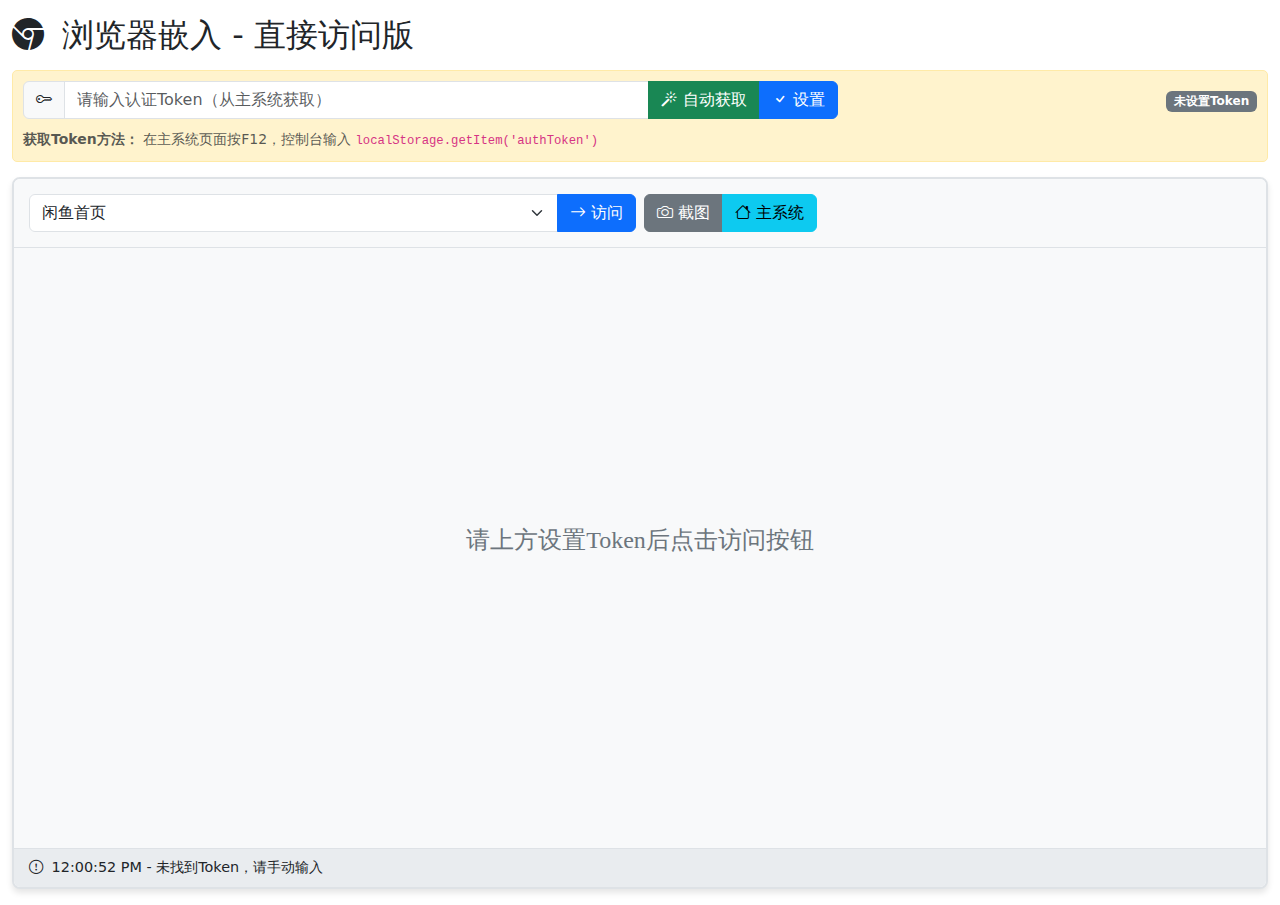
<file: browser_direct.html>
<!DOCTYPE html>
<html>
<head>
    <title>浏览器嵌入 - 直接访问</title>
    <meta charset="utf-8">
    <meta name="viewport" content="width=device-width, initial-scale=1">
    <link href="https://cdn.jsdelivr.net/npm/bootstrap@5.1.3/dist/css/bootstrap.min.css" rel="stylesheet">
    <link href="https://cdn.jsdelivr.net/npm/bootstrap-icons@1.7.2/font/bootstrap-icons.css" rel="stylesheet">
    <style>
        .browser-container { 
            border: 2px solid #dee2e6; 
            border-radius: 8px; 
            overflow: hidden;
            background: white;
            box-shadow: 0 4px 6px rgba(0, 0, 0, 0.1);
        }
        .browser-screen { 
            width: 100%; 
            height: 600px; 
            object-fit: contain;
            display: block;
            background: #f8f9fa;
        }
        .control-panel {
            background: #f8f9fa;
            border-bottom: 1px solid #dee2e6;
            padding: 15px;
        }
        .status-bar {
            background: #e9ecef;
            padding: 8px 15px;
            font-size: 0.9em;
            border-top: 1px solid #dee2e6;
        }
        .token-panel {
            background: #fff3cd;
            border: 1px solid #ffeaa7;
            border-radius: 5px;
            padding: 10px;
            margin-bottom: 15px;
        }
    </style>
</head>
<body>
    <div class="container-fluid py-3">
        <div class="row">
            <div class="col-12">
                <h2 class="mb-3">
                    <i class="bi bi-browser-chrome me-2"></i>
                    浏览器嵌入 - 直接访问版
                </h2>
                
                <!-- Token设置面板 -->
                <div class="token-panel">
                    <div class="row align-items-center">
                        <div class="col-md-8">
                            <div class="input-group">
                                <span class="input-group-text">
                                    <i class="bi bi-key"></i>
                                </span>
                                <input type="password" class="form-control" id="tokenInput" 
                                       placeholder="请输入认证Token（从主系统获取）">
                                <button class="btn btn-success" onclick="autoGetToken()">
                                    <i class="bi bi-magic"></i> 自动获取
                                </button>
                                <button class="btn btn-primary" onclick="setToken()">
                                    <i class="bi bi-check"></i> 设置
                                </button>
                            </div>
                        </div>
                        <div class="col-md-4 text-end">
                            <span class="badge bg-secondary" id="tokenStatus">未设置Token</span>
                        </div>
                    </div>
                    <div class="mt-2">
                        <small class="text-muted">
                            <strong>获取Token方法：</strong>
                            在主系统页面按F12，控制台输入 <code>localStorage.getItem('authToken')</code>
                        </small>
                    </div>
                </div>
                
                <div class="browser-container">
                    <!-- 控制面板 -->
                    <div class="control-panel">
                        <div class="row g-2">
                            <div class="col-md-6">
                                <div class="input-group">
                                    <select class="form-select" id="pageSelect">
                                        <option value="home">闲鱼首页</option>
                                        <option value="publish">发布商品</option>
                                        <option value="messages">消息中心</option>
                                        <option value="my_items">我的商品</option>
                                        <option value="orders">订单管理</option>
                                    </select>
                                    <button class="btn btn-primary" onclick="navigateToPage()">
                                        <i class="bi bi-arrow-right"></i> 访问
                                    </button>
                                </div>
                            </div>
                            <div class="col-md-6">
                                <div class="btn-group">
                                    <button class="btn btn-secondary" onclick="takeScreenshot()">
                                        <i class="bi bi-camera"></i> 截图
                                    </button>
                                    <button class="btn btn-info" onclick="openMainSystem()">
                                        <i class="bi bi-house"></i> 主系统
                                    </button>
                                </div>
                            </div>
                        </div>
                    </div>
                    
                    <!-- 浏览器显示区域 -->
                    <div class="browser-display">
                        <img id="browserScreen" class="browser-screen" 
                             src="[data-uri]" 
                             alt="浏览器界面将在这里显示">
                    </div>
                    
                    <!-- 状态栏 -->
                    <div class="status-bar">
                        <span id="statusText">
                            <i class="bi bi-info-circle me-1"></i>
                            请先设置认证Token，然后选择页面进行访问
                        </span>
                    </div>
                </div>
            </div>
        </div>
    </div>

    <script src="https://cdn.jsdelivr.net/npm/bootstrap@5.1.3/dist/js/bootstrap.bundle.min.js"></script>
    <script>
        const apiBase = window.location.origin;
        let authToken = '';
        
        // 自动获取Token
        function autoGetToken() {
            // 尝试从localStorage获取
            let token = localStorage.getItem('authToken');
            
            // 尝试从sessionStorage获取
            if (!token) {
                token = sessionStorage.getItem('authToken');
            }
            
            // 尝试从父窗口获取
            if (!token && window.opener) {
                try {
                    token = window.opener.localStorage.getItem('authToken');
                } catch (e) {
                    console.log('无法从父窗口获取token:', e);
                }
            }
            
            if (token) {
                document.getElementById('tokenInput').value = token;
                setToken();
                updateStatus('成功自动获取Token', 'success');
            } else {
                updateStatus('未找到Token，请手动输入', 'warning');
                // 打开主系统页面
                window.open('/', '_blank');
            }
        }
        
        // 设置Token
        function setToken() {
            const tokenInput = document.getElementById('tokenInput');
            authToken = tokenInput.value.trim();
            
            if (authToken) {
                localStorage.setItem('authToken', authToken);
                updateTokenStatus('Token已设置', 'success');
                updateStatus('Token设置成功，可以开始使用浏览器功能', 'success');
            } else {
                updateTokenStatus('未设置Token', 'secondary');
                updateStatus('请输入有效的Token', 'warning');
            }
        }
        
        // 导航到页面
        async function navigateToPage() {
            if (!authToken) {
                updateStatus('请先设置认证Token', 'danger');
                return;
            }
            
            const pageType = document.getElementById('pageSelect').value;
            updateStatus(`正在访问: ${pageType}`, 'info');
            
            try {
                const response = await fetch(`${apiBase}/browser-navigate`, {
                    method: 'POST',
                    headers: { 
                        'Content-Type': 'application/json',
                        'Authorization': `Bearer ${authToken}`
                    },
                    body: JSON.stringify({ page_type: pageType })
                });
                
                if (response.status === 401) {
                    updateStatus('Token无效，请重新设置', 'danger');
                    updateTokenStatus('Token无效', 'danger');
                    return;
                }
                
                const result = await response.json();
                if (result.success && result.screenshot) {
                    document.getElementById('browserScreen').src = result.screenshot;
                    updateStatus('页面加载完成', 'success');
                } else {
                    updateStatus(result.message || '页面加载失败', 'danger');
                }
            } catch (error) {
                updateStatus(`访问失败: ${error.message}`, 'danger');
            }
        }
        
        // 截图
        async function takeScreenshot() {
            if (!authToken) {
                updateStatus('请先设置认证Token', 'danger');
                return;
            }
            
            updateStatus('正在截图...', 'info');
            
            try {
                const response = await fetch(`${apiBase}/browser-screenshot`, {
                    headers: { 'Authorization': `Bearer ${authToken}` }
                });
                
                if (response.status === 401) {
                    updateStatus('Token无效，请重新设置', 'danger');
                    updateTokenStatus('Token无效', 'danger');
                    return;
                }
                
                const result = await response.json();
                if (result.screenshot) {
                    document.getElementById('browserScreen').src = result.screenshot;
                    updateStatus('截图完成', 'success');
                } else {
                    updateStatus('截图失败', 'danger');
                }
            } catch (error) {
                updateStatus(`截图失败: ${error.message}`, 'danger');
            }
        }
        
        // 打开主系统
        function openMainSystem() {
            window.open('/', '_blank');
        }
        
        // 更新状态
        function updateStatus(message, type = 'info') {
            const statusText = document.getElementById('statusText');
            const icons = {
                'success': 'bi-check-circle',
                'danger': 'bi-exclamation-triangle',
                'warning': 'bi-exclamation-circle',
                'info': 'bi-info-circle'
            };
            
            statusText.innerHTML = `
                <i class="${icons[type] || icons.info} me-1"></i>
                ${new Date().toLocaleTimeString()} - ${message}
            `;
        }
        
        // 更新Token状态
        function updateTokenStatus(text, type) {
            const tokenStatus = document.getElementById('tokenStatus');
            tokenStatus.textContent = text;
            tokenStatus.className = `badge bg-${type}`;
        }
        
        // 页面加载完成后初始化
        window.onload = function() {
            // 尝试自动获取Token
            autoGetToken();
        };
    </script>
</body>
</html>
</file>
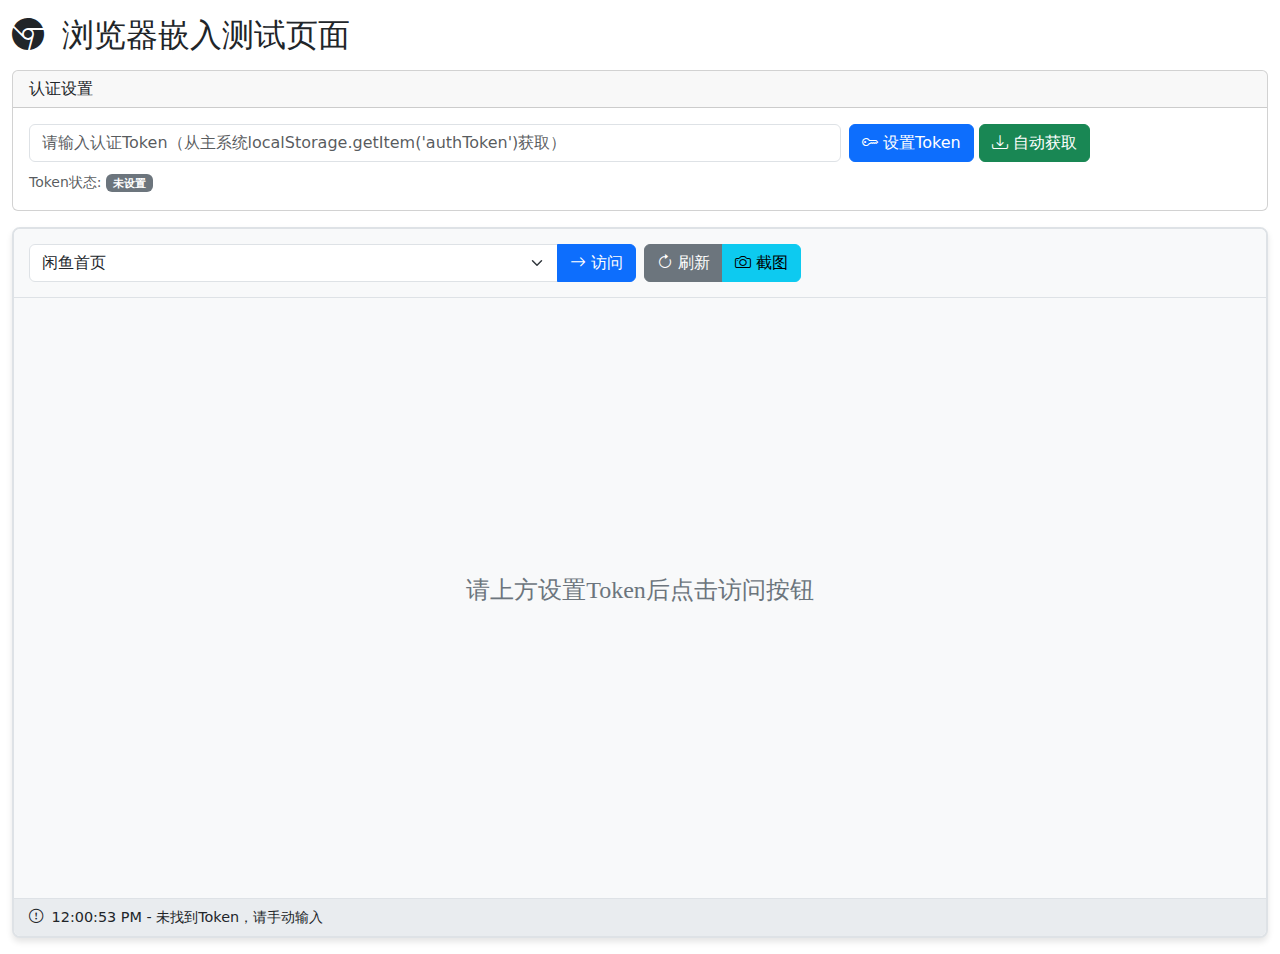
<file: browser_test_page.html>
<!DOCTYPE html>
<html>
<head>
    <title>浏览器嵌入测试页面</title>
    <meta charset="utf-8">
    <meta name="viewport" content="width=device-width, initial-scale=1">
    <link href="https://cdn.jsdelivr.net/npm/bootstrap@5.1.3/dist/css/bootstrap.min.css" rel="stylesheet">
    <link href="https://cdn.jsdelivr.net/npm/bootstrap-icons@1.7.2/font/bootstrap-icons.css" rel="stylesheet">
    <style>
        .browser-container { 
            border: 2px solid #dee2e6; 
            border-radius: 8px; 
            overflow: hidden;
            background: white;
            box-shadow: 0 4px 6px rgba(0, 0, 0, 0.1);
        }
        .browser-screen { 
            width: 100%; 
            height: 600px; 
            object-fit: contain;
            display: block;
            background: #f8f9fa;
        }
        .control-panel {
            background: #f8f9fa;
            border-bottom: 1px solid #dee2e6;
            padding: 15px;
        }
        .status-bar {
            background: #e9ecef;
            padding: 8px 15px;
            font-size: 0.9em;
            border-top: 1px solid #dee2e6;
        }
    </style>
</head>
<body>
    <div class="container-fluid py-3">
        <div class="row">
            <div class="col-12">
                <h2 class="mb-3">
                    <i class="bi bi-browser-chrome me-2"></i>
                    浏览器嵌入测试页面
                </h2>
                
                <!-- Token输入区域 -->
                <div class="card mb-3">
                    <div class="card-header">
                        <h6 class="card-title mb-0">认证设置</h6>
                    </div>
                    <div class="card-body">
                        <div class="row g-2">
                            <div class="col-md-8">
                                <input type="text" class="form-control" id="tokenInput" 
                                       placeholder="请输入认证Token（从主系统localStorage.getItem('authToken')获取）">
                            </div>
                            <div class="col-md-4">
                                <button class="btn btn-primary" onclick="setToken()">
                                    <i class="bi bi-key"></i> 设置Token
                                </button>
                                <button class="btn btn-success" onclick="getTokenFromMain()" title="尝试从主窗口获取Token">
                                    <i class="bi bi-download"></i> 自动获取
                                </button>
                            </div>
                        </div>
                        <div class="mt-2">
                            <small class="text-muted">
                                Token状态: <span id="tokenStatus" class="badge bg-secondary">未设置</span>
                            </small>
                        </div>
                    </div>
                </div>
                
                <div class="browser-container">
                    <!-- 控制面板 -->
                    <div class="control-panel">
                        <div class="row g-2">
                            <div class="col-md-6">
                                <div class="input-group">
                                    <select class="form-select" id="pageSelect">
                                        <option value="home">闲鱼首页</option>
                                        <option value="publish">发布商品</option>
                                        <option value="messages">消息中心</option>
                                        <option value="my_items">我的商品</option>
                                        <option value="orders">订单管理</option>
                                    </select>
                                    <button class="btn btn-primary" onclick="navigateToPage()">
                                        <i class="bi bi-arrow-right"></i> 访问
                                    </button>
                                </div>
                            </div>
                            <div class="col-md-6">
                                <div class="btn-group">
                                    <button class="btn btn-secondary" onclick="refreshPage()">
                                        <i class="bi bi-arrow-clockwise"></i> 刷新
                                    </button>
                                    <button class="btn btn-info" onclick="takeScreenshot()">
                                        <i class="bi bi-camera"></i> 截图
                                    </button>
                                </div>
                            </div>
                        </div>
                    </div>
                    
                    <!-- 浏览器显示区域 -->
                    <div class="browser-display">
                        <img id="browserScreen" class="browser-screen" 
                             src="[data-uri]" 
                             alt="浏览器界面将在这里显示">
                    </div>
                    
                    <!-- 状态栏 -->
                    <div class="status-bar">
                        <span id="statusText">
                            <i class="bi bi-info-circle me-1"></i>
                            请先设置认证Token
                        </span>
                    </div>
                </div>
            </div>
        </div>
    </div>

    <script src="https://cdn.jsdelivr.net/npm/bootstrap@5.1.3/dist/js/bootstrap.bundle.min.js"></script>
    <script>
        const apiBase = window.location.origin;
        let authToken = '';
        
        // 设置Token
        function setToken() {
            const tokenInput = document.getElementById('tokenInput');
            authToken = tokenInput.value.trim();
            
            if (authToken) {
                localStorage.setItem('authToken', authToken);
                updateTokenStatus('已设置', 'success');
                updateStatus('Token已设置，可以开始使用浏览器功能', 'success');
            } else {
                updateTokenStatus('未设置', 'secondary');
                updateStatus('请输入有效的Token', 'warning');
            }
        }
        
        // 尝试从主窗口获取Token
        function getTokenFromMain() {
            // 尝试从localStorage获取
            let token = localStorage.getItem('authToken');
            
            if (!token && window.opener) {
                try {
                    token = window.opener.localStorage.getItem('authToken');
                } catch (e) {
                    console.log('无法从父窗口获取token:', e);
                }
            }
            
            if (token) {
                document.getElementById('tokenInput').value = token;
                setToken();
                updateStatus('成功获取到Token', 'success');
            } else {
                updateStatus('未找到Token，请手动输入', 'warning');
            }
        }
        
        // 导航到页面
        async function navigateToPage() {
            if (!authToken) {
                updateStatus('请先设置认证Token', 'danger');
                return;
            }
            
            const pageType = document.getElementById('pageSelect').value;
            updateStatus(`正在访问: ${pageType}`, 'info');
            
            try {
                const response = await fetch(`${apiBase}/browser-navigate`, {
                    method: 'POST',
                    headers: { 
                        'Content-Type': 'application/json',
                        'Authorization': `Bearer ${authToken}`
                    },
                    body: JSON.stringify({ page_type: pageType })
                });
                
                const result = await response.json();
                if (result.success && result.screenshot) {
                    document.getElementById('browserScreen').src = result.screenshot;
                    updateStatus('页面加载完成', 'success');
                } else {
                    updateStatus(result.message || '页面加载失败', 'danger');
                }
            } catch (error) {
                updateStatus(`访问失败: ${error.message}`, 'danger');
            }
        }
        
        // 刷新页面
        async function refreshPage() {
            await takeScreenshot();
        }
        
        // 截图
        async function takeScreenshot() {
            if (!authToken) {
                updateStatus('请先设置认证Token', 'danger');
                return;
            }
            
            updateStatus('正在截图...', 'info');
            
            try {
                const response = await fetch(`${apiBase}/browser-screenshot`, {
                    headers: { 'Authorization': `Bearer ${authToken}` }
                });
                
                const result = await response.json();
                if (result.screenshot) {
                    document.getElementById('browserScreen').src = result.screenshot;
                    updateStatus('截图完成', 'success');
                } else {
                    updateStatus('截图失败', 'danger');
                }
            } catch (error) {
                updateStatus(`截图失败: ${error.message}`, 'danger');
            }
        }
        
        // 更新状态
        function updateStatus(message, type = 'info') {
            const statusText = document.getElementById('statusText');
            const icons = {
                'success': 'bi-check-circle',
                'danger': 'bi-exclamation-triangle',
                'warning': 'bi-exclamation-circle',
                'info': 'bi-info-circle'
            };
            
            statusText.innerHTML = `
                <i class="${icons[type] || icons.info} me-1"></i>
                ${new Date().toLocaleTimeString()} - ${message}
            `;
        }
        
        // 更新Token状态
        function updateTokenStatus(text, type) {
            const tokenStatus = document.getElementById('tokenStatus');
            tokenStatus.textContent = text;
            tokenStatus.className = `badge bg-${type}`;
        }
        
        // 页面加载完成后初始化
        window.onload = function() {
            // 尝试自动获取Token
            getTokenFromMain();
        };
    </script>
</body>
</html>
</file>
